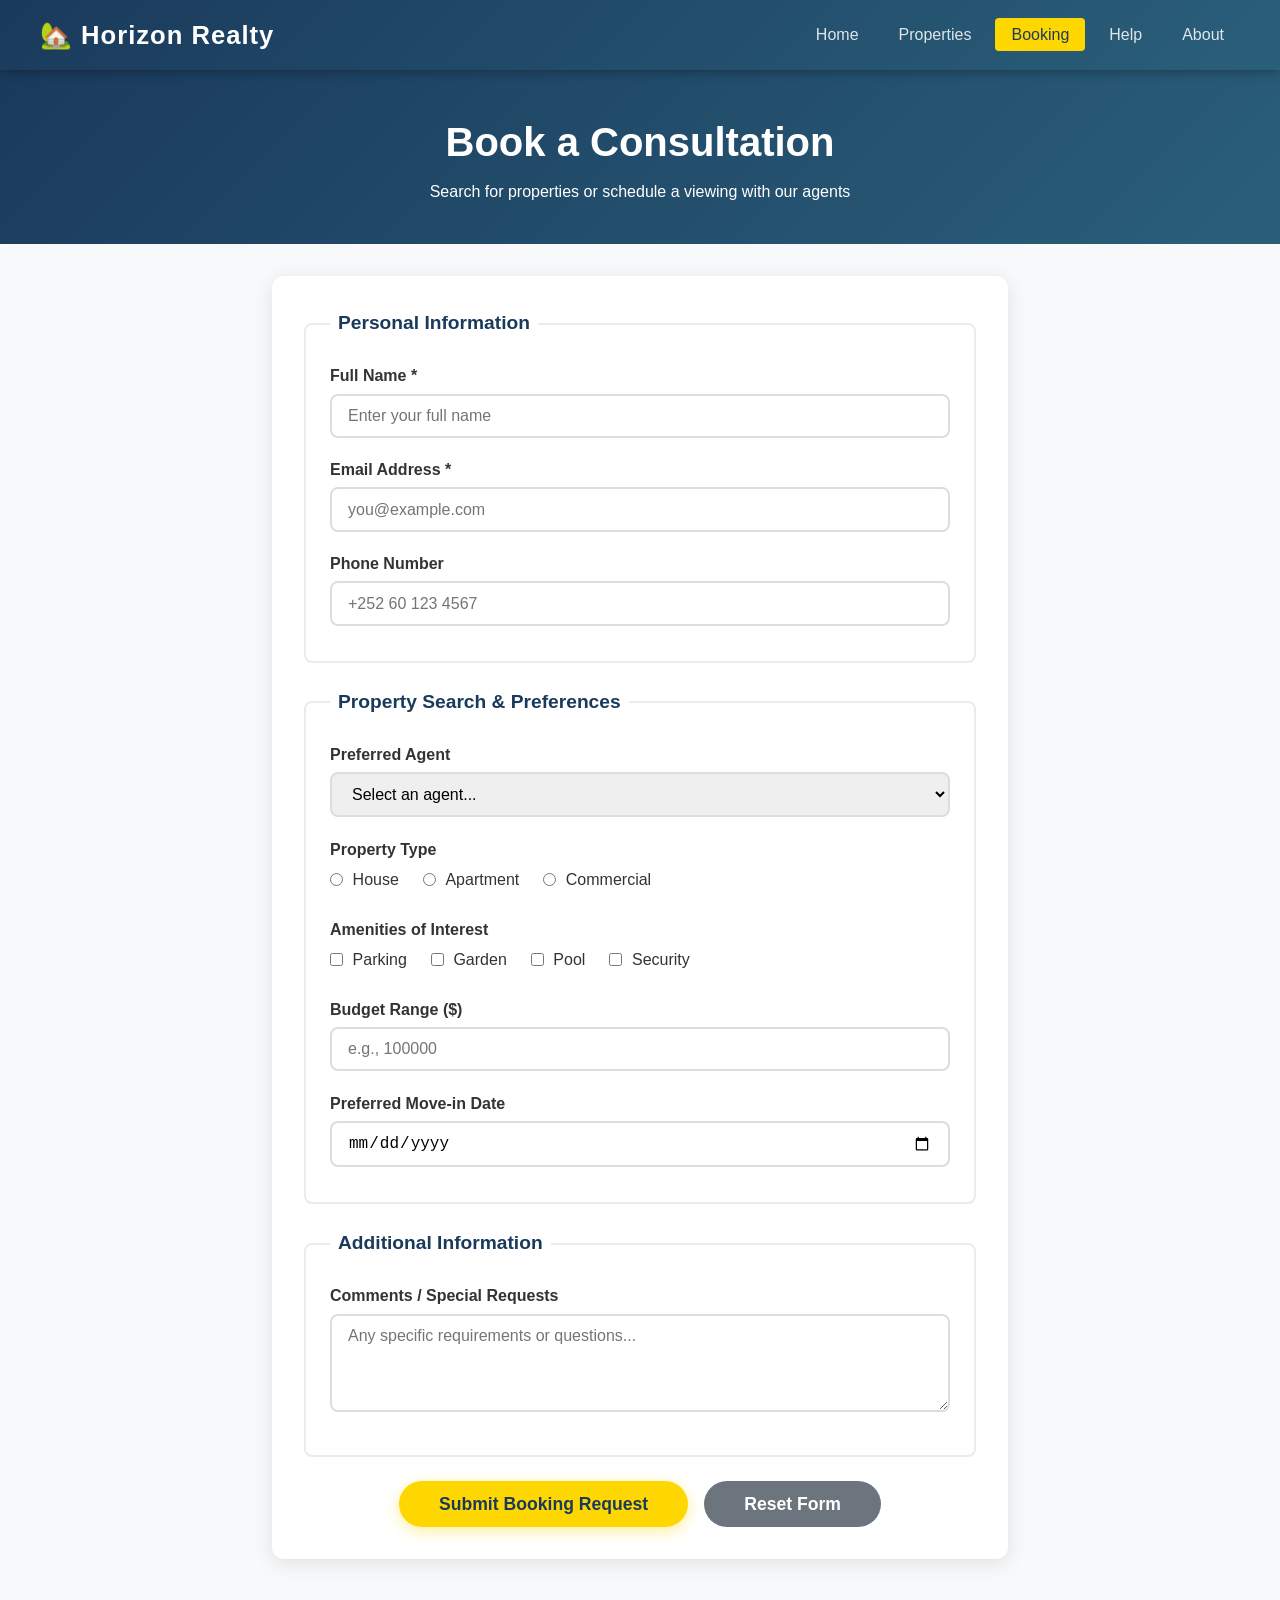
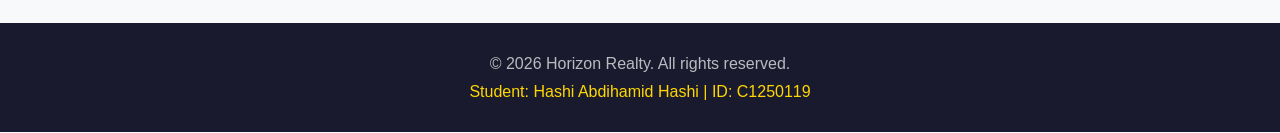
<file: booking.html>
<!-- booking.html -->
<!DOCTYPE html>
<html lang="en">
<head>
    <meta charset="UTF-8" />
    <meta name="viewport" content="width=device-width, initial-scale=1.0" />
    <title>Horizon Realty · Booking</title>
    <link rel="stylesheet" href="style.css" />
    <link rel="icon" href="data:image/svg+xml,<svg xmlns='http://www.w3.org/2000/svg' viewBox='0 0 100 100'><text y='.9em' font-size='90'>🏡</text></svg>" />
</head>
<body>
    <!-- Fixed Navigation Bar -->
    <header class="site-header">
        <div class="nav-container flex-row">
            <div class="logo">
                <a href="index.html">🏡 Horizon Realty</a>
            </div>
            <nav aria-label="Main navigation">
                <ul class="nav-links flex-row">
                    <li><a href="index.html">Home</a></li>
                    <li><a href="gallery.html">Properties</a></li>
                    <li><a href="booking.html" class="active">Booking</a></li>
                    <li><a href="help.html">Help</a></li>
                    <li><a href="about.html">About</a></li>
                </ul>
            </nav>
        </div>
    </header>

    <main>
        <section class="page-header">
            <h1>Book a Consultation</h1>
            <p>Search for properties or schedule a viewing with our agents</p>
        </section>

        <!-- Booking Form -->
        <section class="booking-form-section">
            <form action="#" method="POST" class="booking-form">
                <!-- Personal Information -->
                <fieldset>
                    <legend>Personal Information</legend>
                    <div class="form-group">
                        <label for="fullname">Full Name *</label>
                        <input type="text" id="fullname" name="fullname" placeholder="Enter your full name" required />
                    </div>
                    <div class="form-group">
                        <label for="email">Email Address *</label>
                        <input type="email" id="email" name="email" placeholder="you@example.com" required />
                    </div>
                    <div class="form-group">
                        <label for="phone">Phone Number</label>
                        <input type="tel" id="phone" name="phone" placeholder="+252 60 123 4567" />
                    </div>
                </fieldset>

                <!-- Property Search & Preferences -->
                <fieldset>
                    <legend>Property Search & Preferences</legend>
                    <div class="form-group">
                        <label for="agent">Preferred Agent</label>
                        <select id="agent" name="agent">
                            <option value="">Select an agent...</option>
                            <option value="ahmed">Ahmed Hassan</option>
                            <option value="fatima">Fatima Ali</option>
                            <option value="omar">Omar Mohamed</option>
                        </select>
                    </div>

                    <div class="form-group">
                        <label>Property Type</label>
                        <div class="radio-group flex-row">
                            <label><input type="radio" name="property_type" value="house" /> House</label>
                            <label><input type="radio" name="property_type" value="apartment" /> Apartment</label>
                            <label><input type="radio" name="property_type" value="commercial" /> Commercial</label>
                        </div>
                    </div>

                    <div class="form-group">
                        <label>Amenities of Interest</label>
                        <div class="checkbox-group flex-row">
                            <label><input type="checkbox" name="amenities" value="parking" /> Parking</label>
                            <label><input type="checkbox" name="amenities" value="garden" /> Garden</label>
                            <label><input type="checkbox" name="amenities" value="pool" /> Pool</label>
                            <label><input type="checkbox" name="amenities" value="security" /> Security</label>
                        </div>
                    </div>

                    <div class="form-group">
                        <label for="budget">Budget Range ($)</label>
                        <input type="number" id="budget" name="budget" placeholder="e.g., 100000" min="0" />
                    </div>

                    <div class="form-group">
                        <label for="move_date">Preferred Move-in Date</label>
                        <input type="date" id="move_date" name="move_date" />
                    </div>
                </fieldset>

                <!-- Additional Comments -->
                <fieldset>
                    <legend>Additional Information</legend>
                    <div class="form-group">
                        <label for="comments">Comments / Special Requests</label>
                        <textarea id="comments" name="comments" rows="4" placeholder="Any specific requirements or questions..."></textarea>
                    </div>
                </fieldset>

                <!-- Submit Button -->
                <div class="form-actions">
                    <button type="submit" class="btn-primary">Submit Booking Request</button>
                    <button type="reset" class="btn-secondary">Reset Form</button>
                </div>
            </form>
        </section>
    </main>

    <!-- Footer -->
    <footer class="site-footer">
        <div class="footer-content">
            <p>&copy; 2026 Horizon Realty. All rights reserved.</p>
            <p>Student: Hashi Abdihamid Hashi | ID: C1250119</p>
        </div>
    </footer>
</body>
</html>
</file>
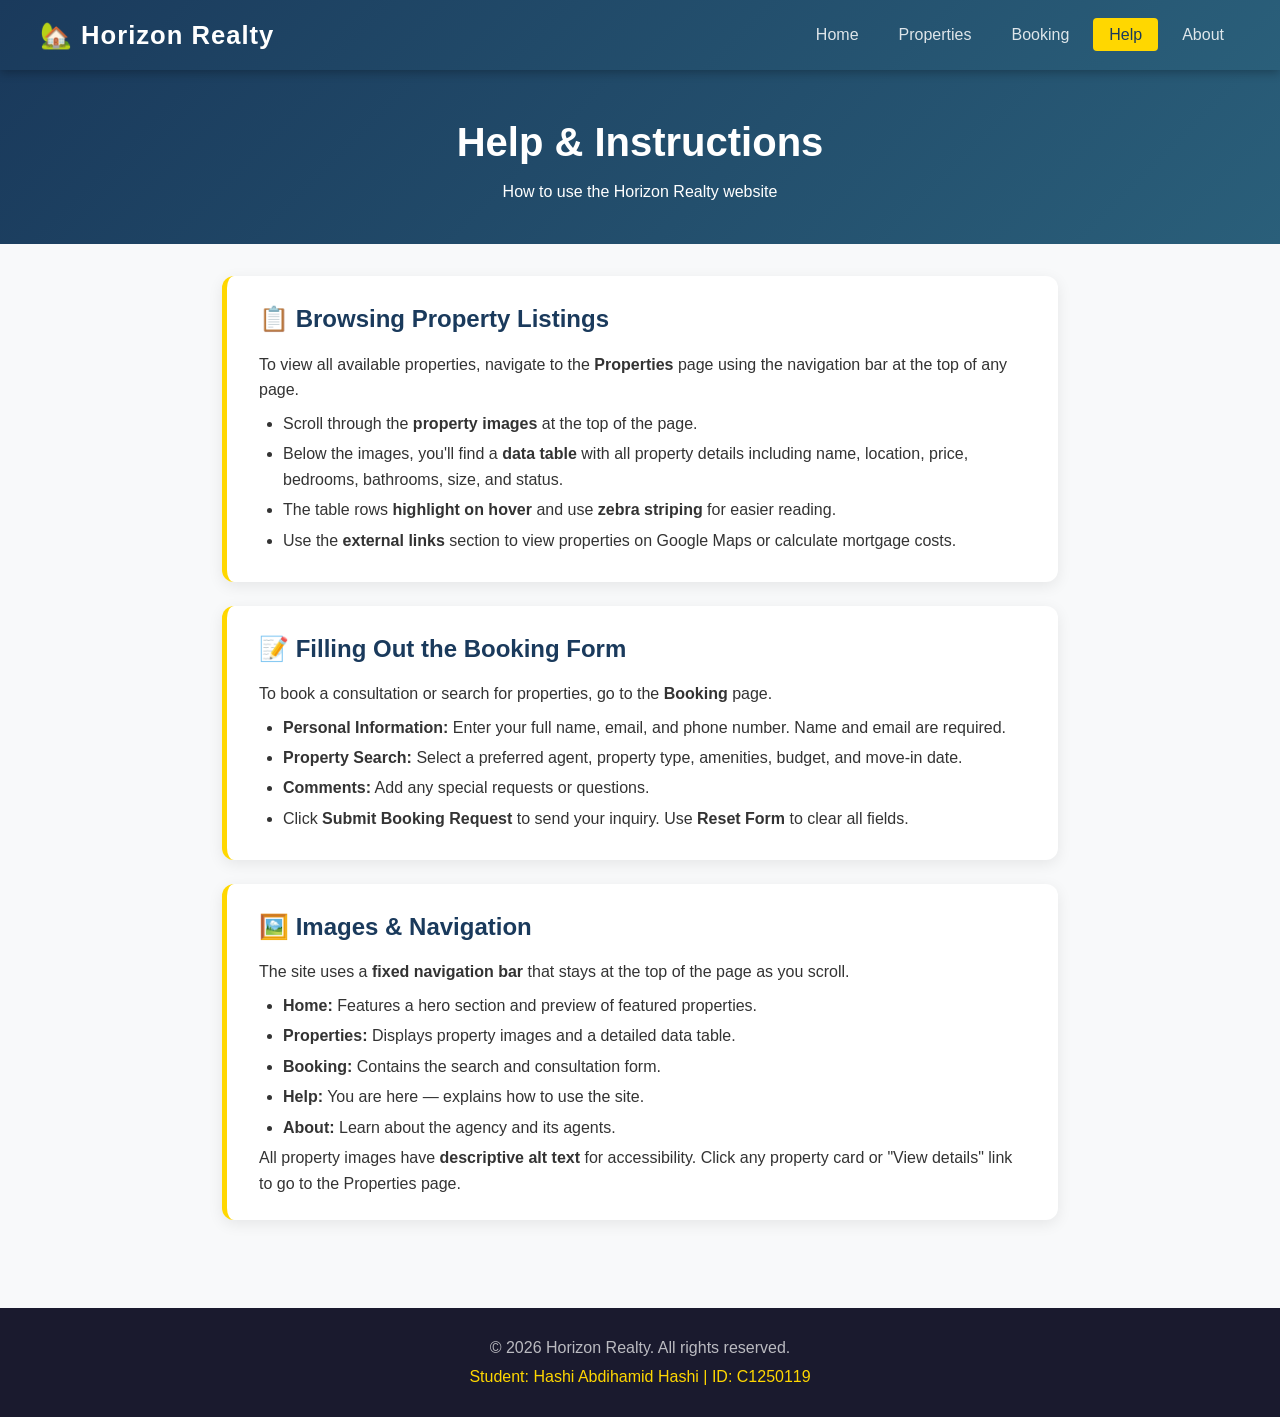
<file: help.html>
<!-- help.html -->
<!DOCTYPE html>
<html lang="en">
<head>
    <meta charset="UTF-8" />
    <meta name="viewport" content="width=device-width, initial-scale=1.0" />
    <title>Horizon Realty · Help</title>
    <link rel="stylesheet" href="style.css" />
    <link rel="icon" href="data:image/svg+xml,<svg xmlns='http://www.w3.org/2000/svg' viewBox='0 0 100 100'><text y='.9em' font-size='90'>🏡</text></svg>" />
</head>
<body>
    <!-- Fixed Navigation Bar -->
    <header class="site-header">
        <div class="nav-container flex-row">
            <div class="logo">
                <a href="index.html">🏡 Horizon Realty</a>
            </div>
            <nav aria-label="Main navigation">
                <ul class="nav-links flex-row">
                    <li><a href="index.html">Home</a></li>
                    <li><a href="gallery.html">Properties</a></li>
                    <li><a href="booking.html">Booking</a></li>
                    <li><a href="help.html" class="active">Help</a></li>
                    <li><a href="about.html">About</a></li>
                </ul>
            </nav>
        </div>
    </header>

    <main>
        <section class="page-header">
            <h1>Help & Instructions</h1>
            <p>How to use the Horizon Realty website</p>
        </section>

        <section class="help-content">
            <!-- Help Topic 1 -->
            <article class="help-topic">
                <h2>📋 Browsing Property Listings</h2>
                <p>
                    To view all available properties, navigate to the <strong>Properties</strong> page using the navigation bar at the top of any page.
                </p>
                <ul>
                    <li>Scroll through the <strong>property images</strong> at the top of the page.</li>
                    <li>Below the images, you'll find a <strong>data table</strong> with all property details including name, location, price, bedrooms, bathrooms, size, and status.</li>
                    <li>The table rows <strong>highlight on hover</strong> and use <strong>zebra striping</strong> for easier reading.</li>
                    <li>Use the <strong>external links</strong> section to view properties on Google Maps or calculate mortgage costs.</li>
                </ul>
            </article>

            <!-- Help Topic 2 -->
            <article class="help-topic">
                <h2>📝 Filling Out the Booking Form</h2>
                <p>
                    To book a consultation or search for properties, go to the <strong>Booking</strong> page.
                </p>
                <ul>
                    <li><strong>Personal Information:</strong> Enter your full name, email, and phone number. Name and email are required.</li>
                    <li><strong>Property Search:</strong> Select a preferred agent, property type, amenities, budget, and move-in date.</li>
                    <li><strong>Comments:</strong> Add any special requests or questions.</li>
                    <li>Click <strong>Submit Booking Request</strong> to send your inquiry. Use <strong>Reset Form</strong> to clear all fields.</li>
                </ul>
            </article>

            <!-- Help Topic 3 -->
            <article class="help-topic">
                <h2>🖼️ Images & Navigation</h2>
                <p>
                    The site uses a <strong>fixed navigation bar</strong> that stays at the top of the page as you scroll.
                </p>
                <ul>
                    <li><strong>Home:</strong> Features a hero section and preview of featured properties.</li>
                    <li><strong>Properties:</strong> Displays property images and a detailed data table.</li>
                    <li><strong>Booking:</strong> Contains the search and consultation form.</li>
                    <li><strong>Help:</strong> You are here — explains how to use the site.</li>
                    <li><strong>About:</strong> Learn about the agency and its agents.</li>
                </ul>
                <p>
                    All property images have <strong>descriptive alt text</strong> for accessibility. Click any property card or "View details" link to go to the Properties page.
                </p>
            </article>
        </section>
    </main>

    <!-- Footer -->
    <footer class="site-footer">
        <div class="footer-content">
            <p>&copy; 2026 Horizon Realty. All rights reserved.</p>
            <p>Student: Hashi Abdihamid Hashi | ID: C1250119</p>
        </div>
    </footer>
</body>
</html>
</file>
<file: style.css>
/* css/style.css */
/* ============================================
   Horizon Realty - Main Stylesheet
   Student: Hashi Abdihamid Hashi | ID: C1250119
   ============================================ */

/* ---------- RESET & BASE ---------- */
* {
    margin: 0;
    padding: 0;
    box-sizing: border-box;
}

body {
    font-family: 'Segoe UI', Tahoma, Geneva, Verdana, sans-serif;
    font-size: 16px;
    line-height: 1.6;
    color: #333;
    background-color: #f8f9fa;
}

/* ---------- LAYOUT: FLEXBOX ---------- */
.flex-row {
    display: flex;
    flex-wrap: wrap;
}

/* ---------- FIXED NAVIGATION ---------- */
.site-header {
    position: fixed;
    top: 0;
    left: 0;
    width: 100%;
    background: linear-gradient(135deg, #1a3a5c, #2a5f7a);
    color: #fff;
    padding: 0 2rem;
    z-index: 1000;
    box-shadow: 0 2px 10px rgba(0, 0, 0, 0.3);
}

.nav-container {
    justify-content: space-between;
    align-items: center;
    max-width: 1200px;
    margin: 0 auto;
    height: 70px;
}

.logo a {
    color: #fff;
    font-size: 1.6rem;
    font-weight: 700;
    text-decoration: none;
    letter-spacing: 1px;
}

.logo a:hover {
    color: #ffd700;
}

.nav-links {
    list-style: none;
    gap: 0.5rem;
    align-items: center;
}

.nav-links li a {
    color: rgba(255, 255, 255, 0.85);
    text-decoration: none;
    padding: 0.5rem 1rem;
    border-radius: 4px;
    transition: all 0.3s ease;
    font-weight: 500;
}

.nav-links li a:hover {
    background-color: rgba(255, 255, 255, 0.15);
    color: #fff;
}

.nav-links li a.active {
    background-color: #ffd700;
    color: #1a3a5c;
}

/* ---------- MAIN CONTENT ---------- */
main {
    margin-top: 70px;
    min-height: calc(100vh - 140px);
}

/* ---------- HERO SECTION ---------- */
.hero {
    background: linear-gradient(135deg, rgba(26, 58, 92, 0.85), rgba(42, 95, 122, 0.75)), 
                url('https://images.unsplash.com/photo-1560518883-ce09059eeffa?w=1200&h=500&fit=crop') center/cover no-repeat;
    min-height: 500px;
    display: flex;
    align-items: center;
    justify-content: center;
    text-align: center;
    padding: 2rem;
}

.hero-content {
    max-width: 700px;
    color: #fff;
}

.hero-content h1 {
    font-size: 3.5rem;
    font-weight: 700;
    margin-bottom: 0.5rem;
    text-shadow: 2px 2px 8px rgba(0, 0, 0, 0.3);
}

.hero-content .tagline {
    font-size: 1.4rem;
    margin-bottom: 1.5rem;
    opacity: 0.9;
}

/* ---------- BUTTONS ---------- */
.btn-primary {
    display: inline-block;
    background: #ffd700;
    color: #1a3a5c;
    padding: 0.8rem 2.5rem;
    border-radius: 50px;
    text-decoration: none;
    font-weight: 600;
    font-size: 1.1rem;
    transition: all 0.3s ease;
    border: none;
    cursor: pointer;
    box-shadow: 0 4px 15px rgba(255, 215, 0, 0.4);
}

.btn-primary:hover {
    background: #ffed4a;
    transform: translateY(-2px);
    box-shadow: 0 6px 20px rgba(255, 215, 0, 0.5);
}

.btn-secondary {
    display: inline-block;
    background: #6c757d;
    color: #fff;
    padding: 0.8rem 2.5rem;
    border-radius: 50px;
    text-decoration: none;
    font-weight: 600;
    font-size: 1.1rem;
    border: none;
    cursor: pointer;
    transition: all 0.3s ease;
}

.btn-secondary:hover {
    background: #5a6268;
}

/* ---------- FEATURED PROPERTIES ---------- */
.featured-section {
    padding: 3rem 2rem;
    max-width: 1200px;
    margin: 0 auto;
}

.featured-section h2 {
    text-align: center;
    font-size: 2.2rem;
    color: #1a3a5c;
    margin-bottom: 2rem;
}

.featured-grid {
    gap: 1.5rem;
    justify-content: center;
}

/* ---------- PROPERTY CARDS ---------- */
.property-card {
    background: #fff;
    border-radius: 12px;
    overflow: hidden;
    box-shadow: 0 4px 20px rgba(0, 0, 0, 0.1);
    transition: transform 0.3s ease, box-shadow 0.3s ease;
    width: 260px;
    flex: 0 1 auto;
}

.property-card:hover {
    transform: translateY(-8px);
    box-shadow: 0 8px 30px rgba(0, 0, 0, 0.2);
}

.property-card img {
    width: 100%;
    height: 200px;
    object-fit: cover;
    border-radius: 12px 12px 0 0;
    background: #e9ecef; /* fallback color */
}

.property-card h3 {
    padding: 0.8rem 1rem 0.2rem;
    font-size: 1.2rem;
    color: #1a3a5c;
}

.property-card .price {
    padding: 0 1rem;
    font-size: 1.2rem;
    font-weight: 700;
    color: #2a5f7a;
}

.property-card .desc {
    padding: 0 1rem 0.5rem;
    color: #666;
    font-size: 0.95rem;
}

.property-card .card-link {
    display: block;
    padding: 0.7rem 1rem;
    text-align: center;
    background: #f0f4f8;
    color: #1a3a5c;
    text-decoration: none;
    font-weight: 600;
    transition: background 0.3s ease;
}

.property-card .card-link:hover {
    background: #ffd700;
}

/* ---------- PAGE HEADER ---------- */
.page-header {
    background: linear-gradient(135deg, #1a3a5c, #2a5f7a);
    color: #fff;
    padding: 2.5rem 2rem;
    text-align: center;
}

.page-header h1 {
    font-size: 2.5rem;
    margin-bottom: 0.3rem;
}

/* ---------- GALLERY PAGE ---------- */
.property-gallery {
    padding: 2rem;
    max-width: 1200px;
    margin: 0 auto;
}

.property-gallery h2 {
    text-align: center;
    font-size: 2rem;
    color: #1a3a5c;
    margin-bottom: 1.5rem;
}

.gallery-grid {
    gap: 1.5rem;
    justify-content: center;
}

.gallery-grid figure {
    background: #fff;
    border-radius: 12px;
    overflow: hidden;
    box-shadow: 0 4px 15px rgba(0, 0, 0, 0.1);
    width: 300px;
    flex: 0 1 auto;
}

.gallery-grid figure img {
    width: 100%;
    height: 220px;
    object-fit: cover;
    border-radius: 12px 12px 0 0;
    background: #e9ecef; /* fallback color */
}

.gallery-grid figcaption {
    padding: 0.8rem 1rem;
    text-align: center;
    font-weight: 600;
    color: #1a3a5c;
}

/* ---------- DATA TABLE ---------- */
.property-table-section {
    padding: 1.5rem 2rem 2.5rem;
    max-width: 1200px;
    margin: 0 auto;
}

.property-table-section h2 {
    text-align: center;
    font-size: 2rem;
    color: #1a3a5c;
    margin-bottom: 1.5rem;
}

.property-table {
    width: 100%;
    border-collapse: collapse;
    background: #fff;
    border-radius: 12px;
    overflow: hidden;
    box-shadow: 0 4px 15px rgba(0, 0, 0, 0.1);
}

.property-table thead {
    background: #1a3a5c;
    color: #fff;
}

.property-table th,
.property-table td {
    padding: 0.9rem 1rem;
    text-align: left;
}

/* Zebra striping using :nth-child */
.property-table tbody tr:nth-child(even) {
    background-color: #f2f6fa;
}

/* Row hover effect */
.property-table tbody tr:hover {
    background-color: #ffd700 !important;
    color: #1a3a5c;
    cursor: pointer;
}

.property-table tfoot {
    background: #e9ecef;
    font-weight: 600;
}

/* ---------- EXTERNAL LINKS ---------- */
.external-links {
    padding: 1.5rem 2rem 3rem;
    max-width: 1200px;
    margin: 0 auto;
}

.external-links h3 {
    color: #1a3a5c;
    margin-bottom: 0.8rem;
}

.external-links ul {
    list-style: none;
    display: flex;
    gap: 1.5rem;
    flex-wrap: wrap;
}

.external-links ul li a {
    color: #2a5f7a;
    text-decoration: none;
    font-weight: 500;
    padding: 0.4rem 0.8rem;
    border: 2px solid #2a5f7a;
    border-radius: 50px;
    transition: all 0.3s ease;
    display: inline-block;
}

.external-links ul li a:hover {
    background: #2a5f7a;
    color: #fff;
}

/* ---------- BOOKING FORM ---------- */
.booking-form-section {
    padding: 2rem;
    max-width: 800px;
    margin: 0 auto;
}

.booking-form {
    background: #fff;
    padding: 2rem;
    border-radius: 12px;
    box-shadow: 0 4px 20px rgba(0, 0, 0, 0.1);
}

.booking-form fieldset {
    border: 2px solid #e9ecef;
    border-radius: 8px;
    padding: 1.5rem 1.5rem 1rem;
    margin-bottom: 1.5rem;
}

.booking-form legend {
    font-size: 1.2rem;
    font-weight: 700;
    color: #1a3a5c;
    padding: 0 0.5rem;
}

.form-group {
    margin-bottom: 1.2rem;
}

.form-group label {
    display: block;
    font-weight: 600;
    color: #333;
    margin-bottom: 0.3rem;
}

.form-group input,
.form-group select,
.form-group textarea {
    width: 100%;
    padding: 0.7rem 1rem;
    border: 2px solid #ddd;
    border-radius: 8px;
    font-size: 1rem;
    transition: border-color 0.3s ease;
}

.form-group input:focus,
.form-group select:focus,
.form-group textarea:focus {
    outline: none;
    border-color: #2a5f7a;
}

.form-group textarea {
    resize: vertical;
    font-family: inherit;
}

/* Radio & Checkbox groups using Flexbox */
.radio-group,
.checkbox-group {
    gap: 1.5rem;
    align-items: center;
}

.radio-group label,
.checkbox-group label {
    font-weight: 400;
    display: flex;
    align-items: center;
    gap: 0.4rem;
    cursor: pointer;
}

.radio-group input,
.checkbox-group input {
    width: auto;
    margin-right: 0.2rem;
}

.form-actions {
    display: flex;
    gap: 1rem;
    flex-wrap: wrap;
    justify-content: center;
    margin-top: 1.5rem;
}

/* ---------- HELP PAGE ---------- */
.help-content {
    max-width: 900px;
    margin: 0 auto;
    padding: 2rem;
}

.help-topic {
    background: #fff;
    padding: 1.5rem 2rem;
    margin-bottom: 1.5rem;
    border-radius: 12px;
    box-shadow: 0 4px 15px rgba(0, 0, 0, 0.08);
    border-left: 5px solid #ffd700;
}

.help-topic h2 {
    color: #1a3a5c;
    margin-bottom: 0.8rem;
}

.help-topic ul {
    padding-left: 1.5rem;
    margin-top: 0.5rem;
}

.help-topic ul li {
    margin-bottom: 0.3rem;
}

/* ---------- ABOUT PAGE ---------- */
.agency-overview {
    max-width: 900px;
    margin: 0 auto;
    padding: 2rem;
}

.agency-overview h2 {
    color: #1a3a5c;
    font-size: 2rem;
    text-align: center;
    margin-bottom: 1rem;
}

.agency-overview p {
    font-size: 1.05rem;
    color: #444;
    margin-bottom: 1rem;
}

.agent-profiles {
    max-width: 1200px;
    margin: 0 auto;
    padding: 1rem 2rem 3rem;
}

.agent-profiles h2 {
    text-align: center;
    font-size: 2rem;
    color: #1a3a5c;
    margin-bottom: 2rem;
}

.agent-grid {
    gap: 2rem;
    justify-content: center;
}

.agent-card {
    background: #fff;
    border-radius: 12px;
    padding: 1.5rem;
    box-shadow: 0 4px 20px rgba(0, 0, 0, 0.08);
    width: 320px;
    flex: 0 1 auto;
    text-align: center;
    transition: transform 0.3s ease;
}

.agent-card:hover {
    transform: translateY(-5px);
}

.agent-photo {
    width: 150px;
    height: 150px;
    border-radius: 50%;
    overflow: hidden;
    margin: 0 auto 1rem;
    border: 4px solid #ffd700;
    background: #e9ecef; /* fallback color */
}

.agent-photo img {
    width: 100%;
    height: 100%;
    object-fit: cover;
}

.agent-card h3 {
    color: #1a3a5c;
    font-size: 1.3rem;
}

.agent-card .agent-title {
    color: #2a5f7a;
    font-weight: 600;
    margin-bottom: 0.5rem;
}

.agent-card .agent-bio {
    color: #555;
    font-size: 0.95rem;
    margin-bottom: 0.5rem;
}

.agent-card .agent-specialty {
    color: #1a3a5c;
    font-size: 0.95rem;
}

/* ---------- DEVELOPER INFO ---------- */
.developer-info {
    max-width: 900px;
    margin: 0 auto;
    padding: 0 2rem 3rem;
}

.developer-info h2 {
    text-align: center;
    color: #1a3a5c;
    font-size: 2rem;
    margin-bottom: 1.5rem;
}

.developer-card {
    background: #fff;
    padding: 2rem;
    border-radius: 12px;
    box-shadow: 0 4px 20px rgba(0, 0, 0, 0.08);
}

.developer-card p {
    margin-bottom: 0.5rem;
}

.developer-card ul {
    padding-left: 1.5rem;
    margin-top: 0.5rem;
}

.developer-card ul li {
    margin-bottom: 0.3rem;
}

/* ---------- FOOTER ---------- */
.site-footer {
    background: #1a1a2e;
    color: rgba(255, 255, 255, 0.7);
    text-align: center;
    padding: 1.5rem 2rem;
    margin-top: 2rem;
}

.footer-content p {
    margin: 0.2rem 0;
}

.footer-content p:last-child {
    color: #ffd700;
    font-weight: 500;
}

/* ---------- RESPONSIVE ---------- */
@media (max-width: 768px) {
    .nav-container {
        flex-direction: column;
        height: auto;
        padding: 0.5rem 0;
    }

    .nav-links {
        flex-wrap: wrap;
        justify-content: center;
        gap: 0.3rem;
    }

    .nav-links li a {
        padding: 0.4rem 0.8rem;
        font-size: 0.9rem;
    }

    .hero-content h1 {
        font-size: 2.5rem;
    }

    .hero-content .tagline {
        font-size: 1.1rem;
    }

    .featured-grid,
    .gallery-grid,
    .agent-grid {
        flex-direction: column;
        align-items: center;
    }

    .property-card,
    .gallery-grid figure,
    .agent-card {
        width: 100%;
        max-width: 360px;
    }

    .property-table {
        font-size: 0.85rem;
    }

    .property-table th,
    .property-table td {
        padding: 0.5rem 0.6rem;
    }

    .radio-group,
    .checkbox-group {
        flex-direction: column;
        align-items: flex-start;
        gap: 0.3rem;
    }

    .external-links ul {
        flex-direction: column;
        align-items: center;
    }

    .form-actions {
        flex-direction: column;
        align-items: center;
    }

    .btn-primary,
    .btn-secondary {
        width: 100%;
        text-align: center;
    }

    .booking-form {
        padding: 1rem;
    }
}

@media (max-width: 480px) {
    .hero-content h1 {
        font-size: 2rem;
    }

    .page-header h1 {
        font-size: 1.8rem;
    }

    .property-table {
        font-size: 0.75rem;
    }

    .property-table th,
    .property-table td {
        padding: 0.3rem 0.4rem;
    }
      }
</file>
